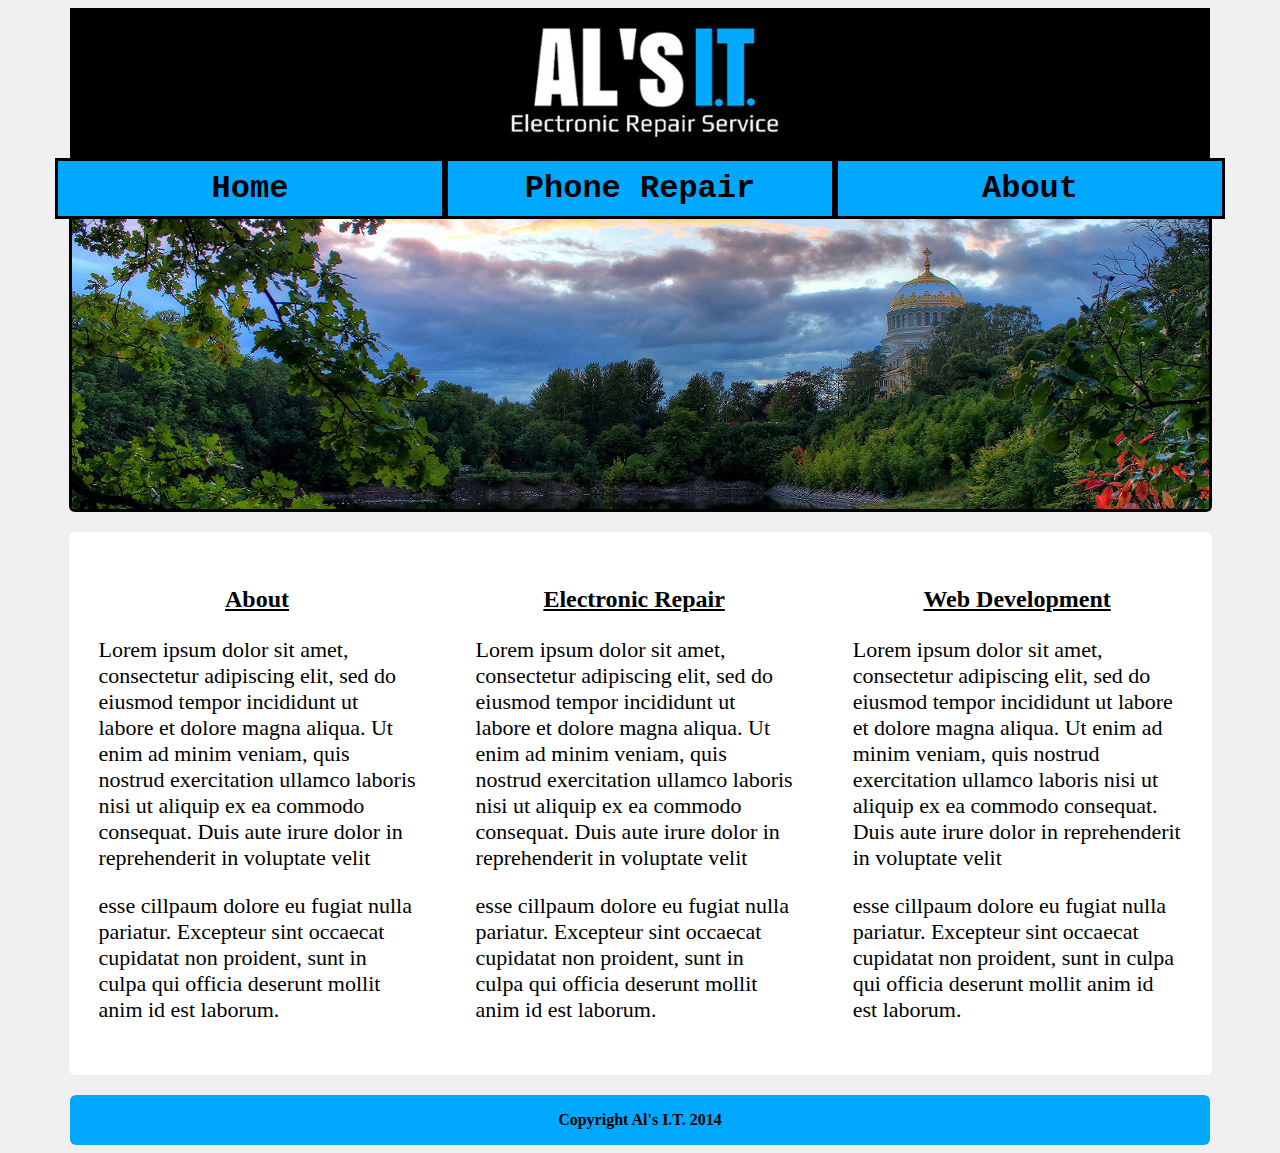
<file: index.html>
<!DOCTYPE html PUBLIC "-//W3C//DTD XHTML 1.0 Transitional//EN" "http://www.w3.org/TR/xhtml1/DTD/xhtml1-transitional.dtd">
<html xmlns="http://www.w3.org/1999/xhtml">
<head>
<meta http-equiv="Content-Type" content="text/html; charset=utf-8" />
<title>Al's I.T.</title>
<link href="styles/main.css" rel="stylesheet" type="text/css" />
<!--The following script tag downloads a font from the Adobe Edge Web Fonts server for use within the web page. We recommend that you do not modify it.-->
<script>var __adobewebfontsappname__="dreamweaver"</script>
<script src="http://use.edgefonts.net/actor:n4:default.js" type="text/javascript"></script>

</head>

<body id="body">

<!--xxxxxxxxxxxxxxxxxxxxxxxxxxxxxxxxxxxxxxxxxxxxx-->

<div id="header" class="mainframe">
	<img class="headerlogo" src="images/logo/logobanner.jpg"/>
</div>

<!--xxxxxxxxxxxxxxxxxxxxxxxxxxxxxxxxxxxxxxxxxxxxx-->

<div id="navbar">
  <div class="nav">Home</div>
  <div class="nav">Phone Repair</div>
  <div class="nav">About</div>
</div>

<!--xxxxxxxxxxxxxxxxxxxxxxxxxxxxxxxxxxxxxxxxxxxxx-->

<div id="picframe" class="mainframe mainborder">
<img class="mainpic" src="images/mainbanner.jpg"/>
</div>
	
<!--xxxxxxxxxxxxxxxxxxxxxxxxxxxxxxxxxxxxxxxxxxxxx-->    
    
<div id="core">
  <div id="para"><p class="paraheader">About</p><p>Lorem ipsum dolor sit amet, consectetur adipiscing elit, sed do eiusmod tempor incididunt ut labore et dolore magna aliqua. Ut enim ad minim veniam, quis nostrud exercitation ullamco laboris nisi ut aliquip ex ea commodo consequat. Duis aute irure dolor in reprehenderit in voluptate velit</p><p>esse cillpaum dolore eu fugiat nulla pariatur. Excepteur sint occaecat cupidatat non proident, sunt in culpa qui officia deserunt mollit anim id est laborum.</p></div>
  
  <div id="para"><p class="paraheader">Electronic Repair</p><p>Lorem ipsum dolor sit amet, consectetur adipiscing elit, sed do eiusmod tempor incididunt ut labore et dolore magna aliqua. Ut enim ad minim veniam, quis nostrud exercitation ullamco laboris nisi ut aliquip ex ea commodo consequat. Duis aute irure dolor in reprehenderit in voluptate velit</p><p>esse cillpaum dolore eu fugiat nulla pariatur. Excepteur sint occaecat cupidatat non proident, sunt in culpa qui officia deserunt mollit anim id est laborum.</p></div>
  
  <div id="para"><p class="paraheader">Web Development</p><p>Lorem ipsum dolor sit amet, consectetur adipiscing elit, sed do eiusmod tempor incididunt ut labore et dolore magna aliqua. Ut enim ad minim veniam, quis nostrud exercitation ullamco laboris nisi ut aliquip ex ea commodo consequat. Duis aute irure dolor in reprehenderit in voluptate velit</p><p>esse cillpaum dolore eu fugiat nulla pariatur. Excepteur sint occaecat cupidatat non proident, sunt in culpa qui officia deserunt mollit anim id est laborum.</p></div>
</div>   

<!--xxxxxxxxxxxxxxxxxxxxxxxxxxxxxxxxxxxxxxxxxxxxx-->

<div id="footer">
	Copyright Al's I.T. 2014
</div>

<!--xxxxxxxxxxxxxxxxxxxxxxxxxxxxxxxxxxxxxxxxxxxxx--> 
    
    
</body>
</html>
</file>
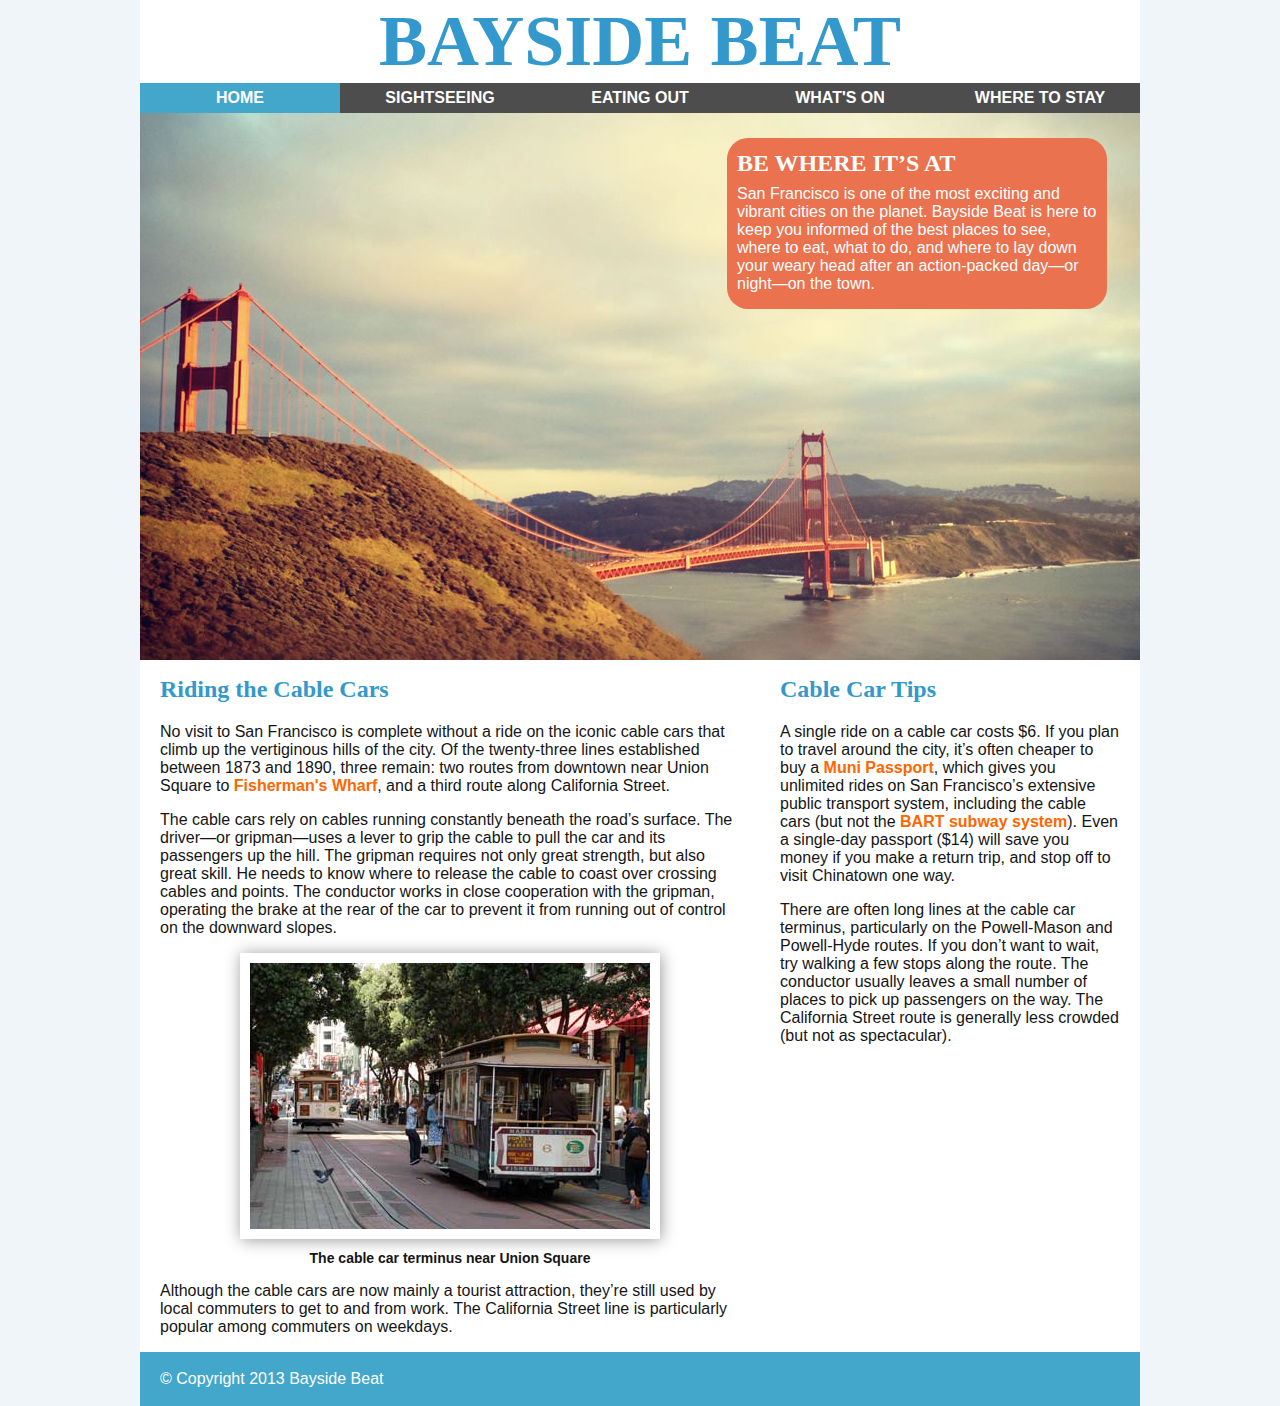
<file: completed/index.html>
<!doctype html>
<html>
<head>
<meta charset="utf-8">
<title>Bayside Beat: Cable Cars</title>
<link href="styles/main.css" rel="stylesheet" type="text/css">
<!--The following script tag downloads a font from the Adobe Edge Web Fonts server for use within the web page. We recommend that you do not modify it.--><script>var __adobewebfontsappname__="dreamweaver"</script><script src="http://use.edgefonts.net/source-sans-pro:n6:default.js" type="text/javascript"></script>
</head>

<body>
<div id="wrapper">
  <header id="top">
    <h1>Bayside Beat</h1>
    <nav id="mainnav">
      <ul>
        <li><a href="index.html" class="thispage">Home</a></li>
        <li><a href="sightseeing.html">Sightseeing</a></li>
        <li><a href="#">Eating Out</a></li>
        <li><a href="#">What's On</a></li>
        <li><a href="#">Where to Stay</a></li>
      </ul>
    </nav>
  </header>
  <div id="hero">
    <article>
      <h2>Be Where It&rsquo;s At</h2>
      <p>San Francisco is one of the most exciting and vibrant cities  on the planet. Bayside Beat is here to keep you informed of the best places to  see, where to eat, what to do, and where to lay down your weary head after an  action-packed day—or night—on the town.</p>
    </article>
  <img src="../images/golden_gate.jpg"  alt=""/></div>
  <article id="main">
    <h2>Riding the Cable Cars</h2>
    <p>No visit to San Francisco is complete without a ride on the  iconic cable cars that climb up the vertiginous hills of the city. Of the  twenty-three lines established between 1873 and 1890, three remain: two routes  from downtown near Union Square to <a href="http://www.fishermanswharf.org/">Fisherman's Wharf</a>, and a third route along  California Street.</p>
    <p>The cable cars rely on cables running constantly beneath the  road&rsquo;s surface. The driver—or gripman—uses a lever to grip the cable to pull  the car and its passengers up the hill. The gripman requires not only great  strength, but also great skill. He needs to know where to release the cable to  coast over crossing cables and points. The conductor works in close cooperation  with the gripman, operating the brake at the rear of the car to prevent it from  running out of control on the downward slopes.</p>
    <figure class="centered"><img src="../images/cable_car1.jpg" width="400" height="266"  alt=""/>
      <figcaption>The cable car terminus near Union Square</figcaption>
    </figure>
    <p>Although the cable cars are now mainly a tourist attraction,  they&rsquo;re still used by local commuters to get to and from work. The California  Street line is particularly popular among commuters on weekdays.</p>
  </article>
  <aside id="sidebar">
    <h2>Cable Car Tips</h2>
    <p>A single ride on a cable car costs $6. If you plan to travel  around the city, it&rsquo;s often cheaper to buy a <a href="http://www.sfmta.com/cms/mfares/passports.htm">Muni Passport</a>, which gives you  unlimited rides on San Francisco&rsquo;s extensive public transport system, including  the cable cars (but not the <a href="http://www.bart.gov/">BART subway system</a>). Even a single-day passport  ($14) will save you money if you make a return trip, and stop off to visit  Chinatown one way.</p>
    <p>There are often long lines at the cable car terminus,  particularly on the Powell-Mason and Powell-Hyde routes. If you don&rsquo;t want to  wait, try walking a few stops along the route. The conductor usually leaves a  small number of places to pick up passengers on the way. The California Street  route is generally less crowded (but not as spectacular).</p>
  </aside>
  <footer>
    <p>© Copyright 2013 Bayside Beat</p>
  </footer>
</div>
</body>
</html>
</file>
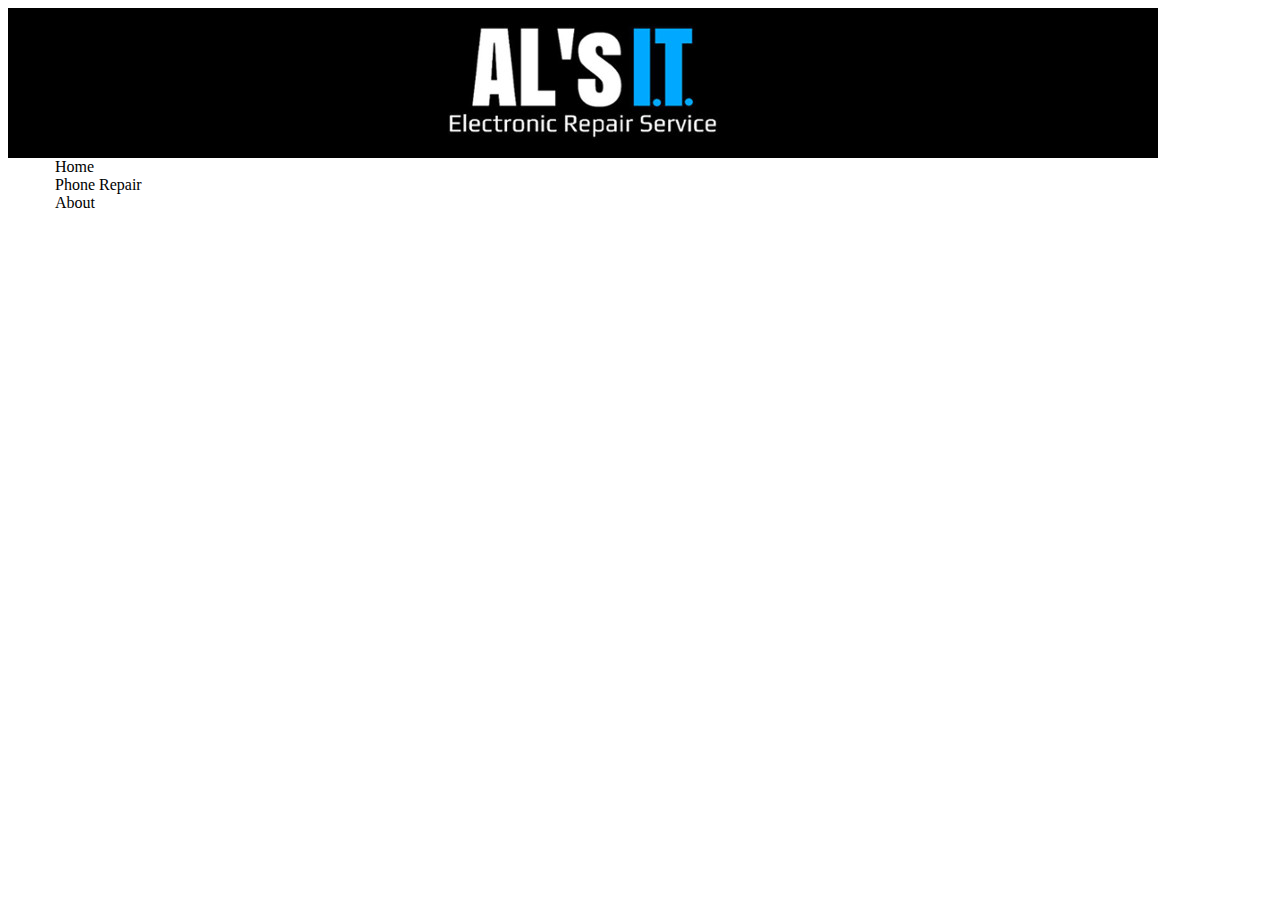
<file: phonerepair.html>
<!DOCTYPE html PUBLIC "-//W3C//DTD XHTML 1.0 Transitional//EN" "http://www.w3.org/TR/xhtml1/DTD/xhtml1-transitional.dtd">
<html xmlns="http://www.w3.org/1999/xhtml">
<head>
<meta http-equiv="Content-Type" content="text/html; charset=utf-8" />
<title>Al's I.T.</title>
<link href="styles/main.css" rel="stylesheet" type="text/css" />
<!--The following script tag downloads a font from the Adobe Edge Web Fonts server for use within the web page. We recommend that you do not modify it.-->
<script>var __adobewebfontsappname__="dreamweaver"</script>
<script src="http://use.edgefonts.net/actor:n4:default.js" type="text/javascript"></script>
</head>

<body>
<div id="wrapper">
	<header id="logobanner"><img src="images/logo/logobanner.jpg"/>		
    </header>
</div>
<div id="navbar">
  <div id="nav">Home</div>
  <div id="nav">Phone Repair</div>
  <div id="nav">About</div>
</div>
	
</body>
</html>
</file>
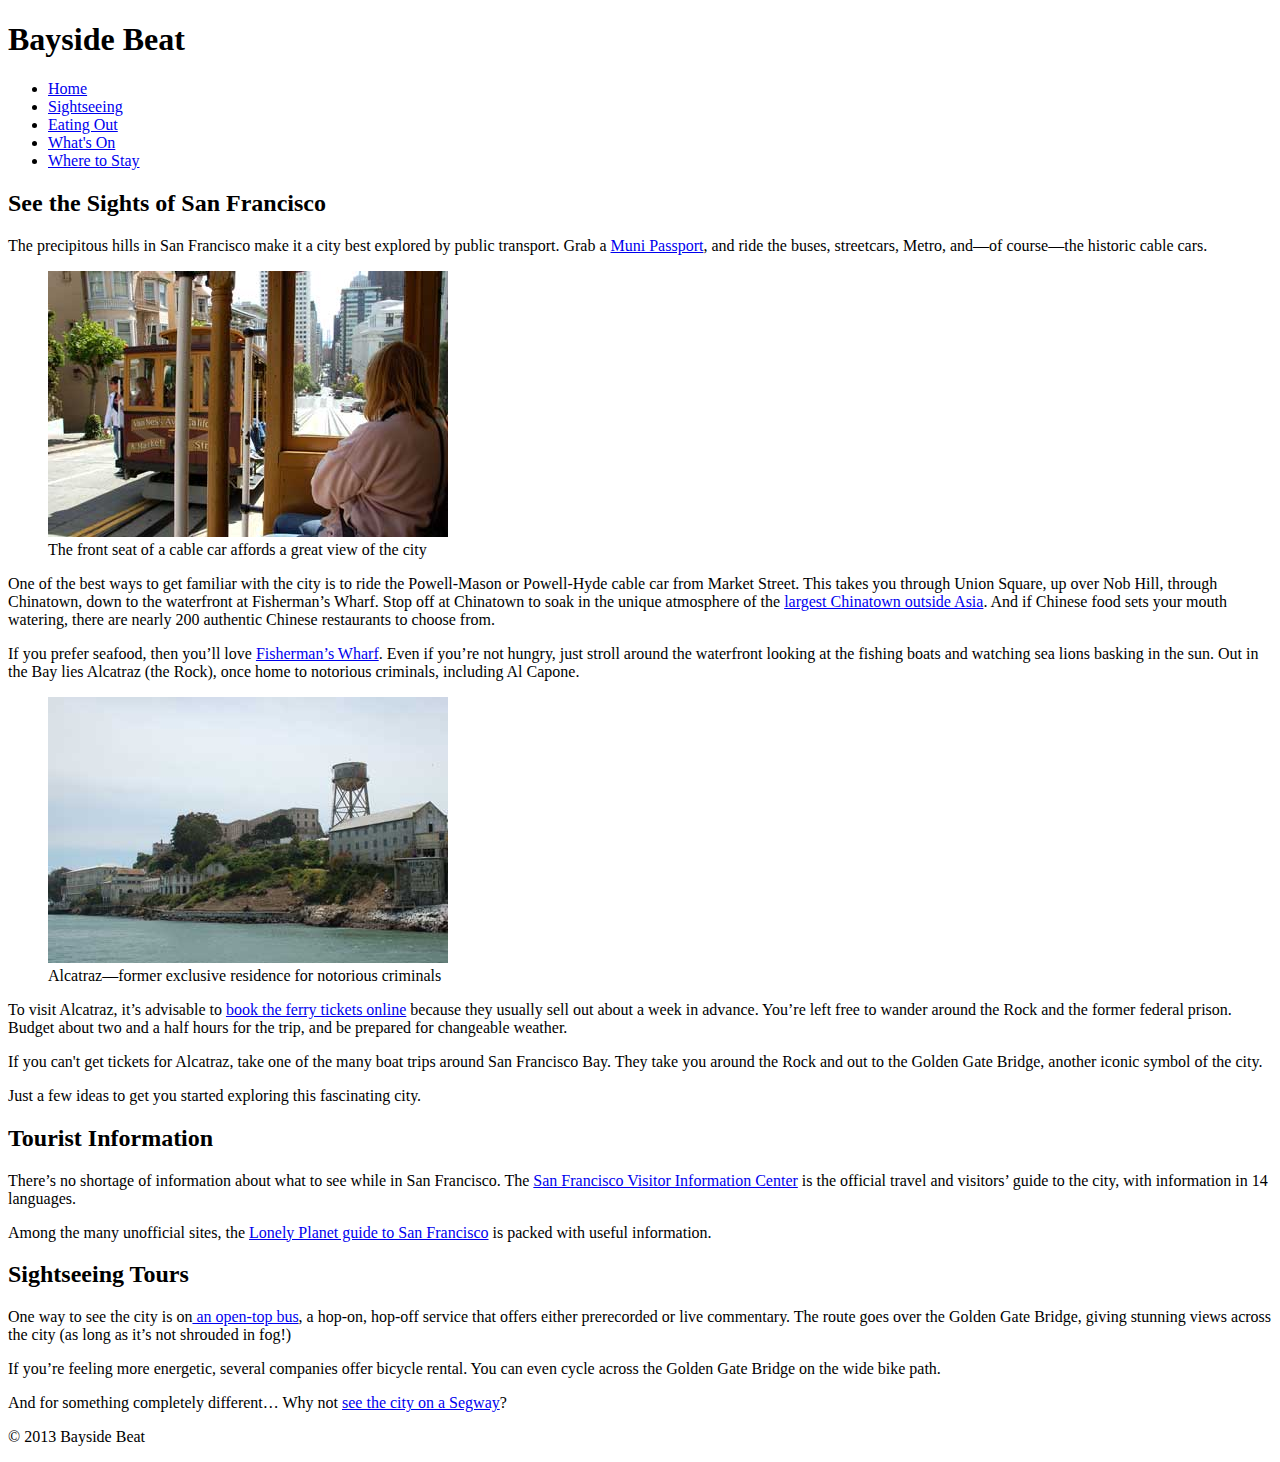
<file: sightseeing.html>
<!doctype html>
<html>
<head>
<meta charset="utf-8">
<title>Sightseeing in San Francisco</title>
<link href="styles/main.css" rel="stylesheet" type="text/css">
<!--The following script tag downloads a font from the Adobe Edge Web Fonts server for use within the web page. We recommend that you do not modify it.-->
<script>var __adobewebfontsappname__="dreamweaver"</script>
<script src="http://use.edgefonts.net/source-sans-pro:n6:default;actor:n4:default.js" type="text/javascript"></script>
</head>

<body>
<div id="wrapper">
    <header id="top">
        <h1>Bayside Beat</h1>
<nav id="mainnav">
        <ul>
            <li><a href="index.html">Home</a></li>
            <li><a href="sightseeing.html" class="thispage">Sightseeing</a></li>
            <li><a href="#">Eating Out</a></li>
            <li><a href="#">What's On</a></li>
            <li><a href="#">Where to Stay</a></li>
        </ul>
    </nav>
    </header>
    <article id="main">
        <h2>See the Sights of San Francisco</h2>
        <p>The precipitous hills in San Francisco make it a city best explored by public transport. Grab a <a href="http://www.sfmta.com/cms/mfares/passports.htm">Muni Passport</a>, and ride the buses, streetcars, Metro, and—of course—the historic cable cars.</p>
        <figure class="floatright"><img src="images/cable_car2.jpg" width="400" height="266"  alt=""/>
            <figcaption>The  front seat of a cable car affords a great view of the city</figcaption>
        </figure>
        <p>One of the best ways to get familiar with the city is to ride the Powell-Mason or Powell-Hyde cable car from Market Street. This takes you through Union Square, up over Nob Hill, through Chinatown, down to the waterfront at Fisherman&#8217;s Wharf. Stop off at Chinatown to soak in the unique atmosphere of the <a href="http://www.sanfranciscochinatown.com/">largest Chinatown outside Asia</a>. And if Chinese food sets your mouth watering, there are nearly 200 authentic Chinese restaurants to choose from.</p>
        <p>If you prefer seafood, then you&rsquo;ll love <a href="http://www.fishermanswharf.org/">Fisherman&rsquo;s Wharf</a>. Even if you&rsquo;re not hungry, just stroll around the waterfront looking at the fishing boats and watching sea lions basking in the sun. Out in the Bay lies Alcatraz (the Rock), once home to notorious criminals, including Al Capone.</p>
        <figure class="floatleft"><img src="images/alcatraz.jpg" width="400" height="266"  alt=""/>
            <figcaption>Alcatraz—former exclusive residence for notorious criminals</figcaption>
        </figure>
        <p>To visit Alcatraz, it&rsquo;s advisable to <a href="http://www.alcatrazcruises.com/index.aspx">book the ferry tickets online</a> because they usually sell out about a week in advance. You&rsquo;re left free to wander around the Rock and the former federal prison. Budget about two and a half hours for the trip, and be prepared for changeable weather.</p>
        <p>If you can't get tickets for Alcatraz, take one of the many boat trips around San Francisco Bay. They take you around the Rock and out to the Golden Gate Bridge, another iconic symbol of the city.</p>
        <p>Just a few ideas to get you started exploring this fascinating city.</p>
    </article>
    <aside id="sidebar">
        <h2>Tourist Information</h2>
        <p>There&rsquo;s no shortage of information about what to see while in San Francisco. The <a href="http://www.sanfrancisco.travel/">San Francisco Visitor Information Center</a> is the official travel and visitors&rsquo; guide to the city, with information in 14 languages.</p>
        <p>Among the many unofficial sites, the <a href="http://www.lonelyplanet.com/usa/san-francisco">Lonely Planet guide to San Francisco</a> is packed with useful information.</p>
        <h2>Sightseeing Tours</h2>
        <p>One way to see the city is on<a href="http://www.bigbustours.com/eng/sanfrancisco/custompage.aspx"> an open-top bus</a>, a hop-on, hop-off service that offers either prerecorded or live commentary. The route goes over the Golden Gate Bridge, giving stunning views across the city (as long as it&rsquo;s not shrouded in fog!)</p>
        <p>If you&rsquo;re feeling more energetic, several companies offer bicycle rental. You can even cycle across the Golden Gate Bridge on the wide bike path.</p>
        <p>And for something completely different&hellip; Why not <a href="http://www.electrictourcompany.com/">see the city on a Segway</a>?</p>
    </aside>
    <footer>
        <p>© 2013 Bayside Beat</p>
    </footer>
</div>
</body>
</html>
</file>
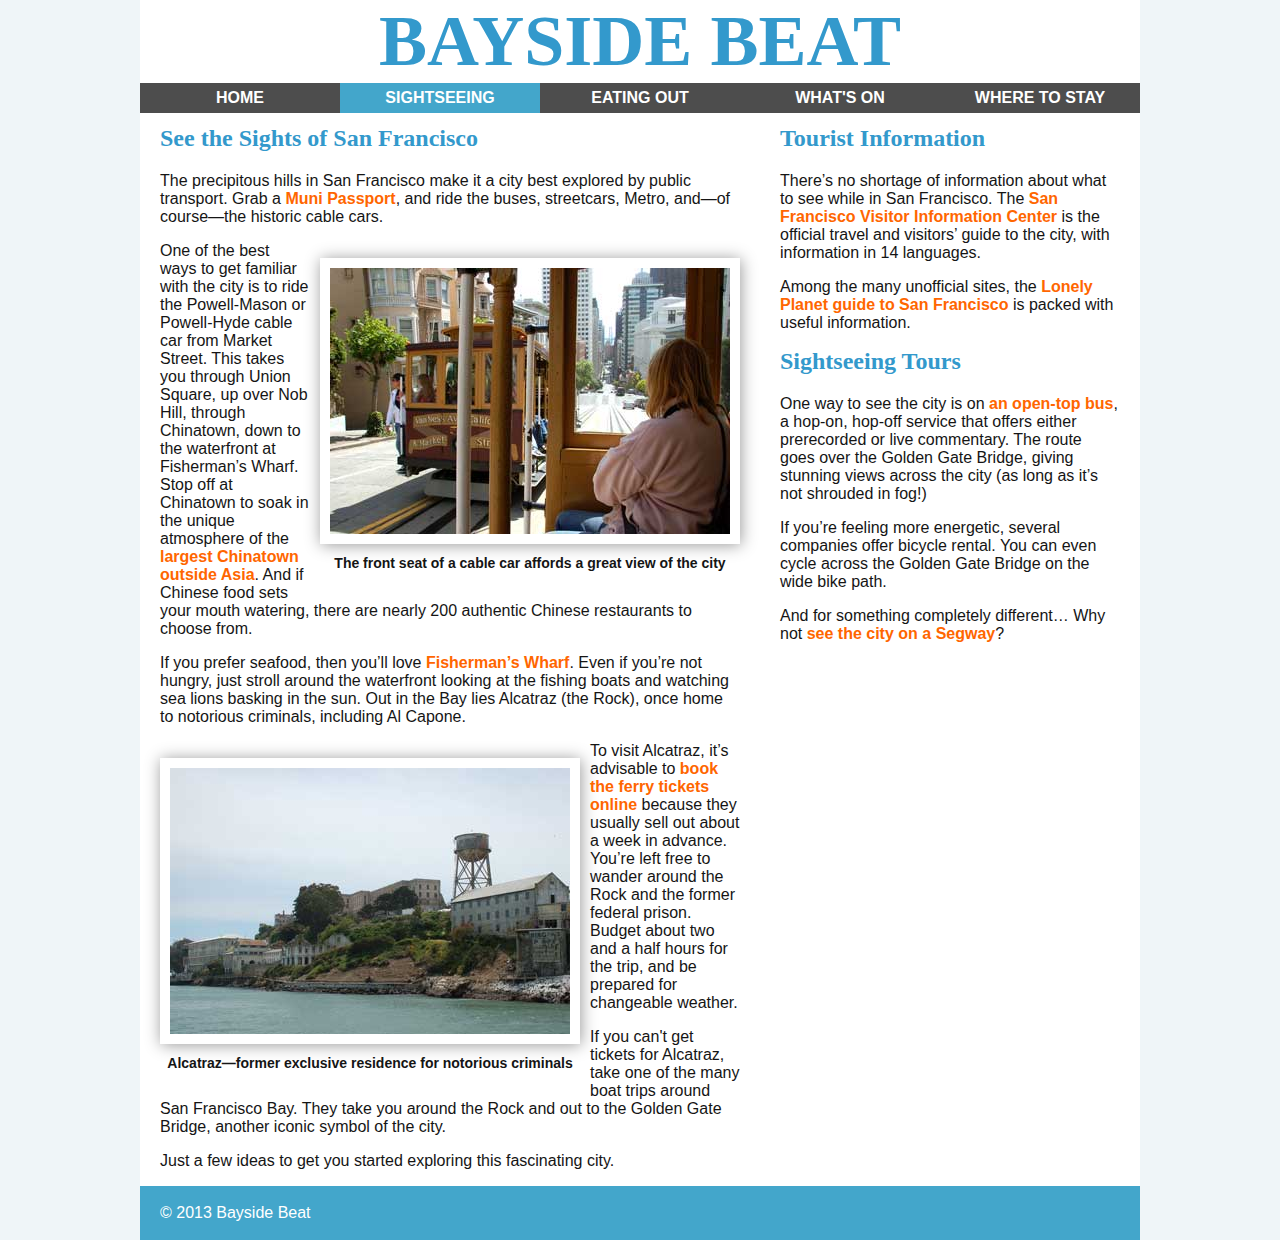
<file: completed/sightseeing.html>
<!doctype html>
<html>
<head>
<meta charset="utf-8">
<title>Sightseeing in San Francisco</title>
<link href="styles/main.css" rel="stylesheet" type="text/css">
<!--The following script tag downloads a font from the Adobe Edge Web Fonts server for use within the web page. We recommend that you do not modify it.-->
<script>var __adobewebfontsappname__="dreamweaver"</script>
<script src="http://use.edgefonts.net/source-sans-pro:n6:default.js" type="text/javascript"></script>
</head>

<body>
<div id="wrapper">
    <header id="top">
        <h1>Bayside Beat</h1>
<nav id="mainnav">
        <ul>
            <li><a href="index.html">Home</a></li>
            <li><a href="sightseeing.html" class="thispage">Sightseeing</a></li>
            <li><a href="#">Eating Out</a></li>
            <li><a href="#">What's On</a></li>
            <li><a href="#">Where to Stay</a></li>
        </ul>
    </nav>
    </header>
    <article id="main">
        <h2>See the Sights of San Francisco</h2>
        <p>The precipitous hills in San Francisco make it a city best explored by public transport. Grab a <a href="http://www.sfmta.com/cms/mfares/passports.htm">Muni Passport</a>, and ride the buses, streetcars, Metro, and—of course—the historic cable cars.</p>
        <figure class="floatright"><img src="../images/cable_car2.jpg" width="400" height="266"  alt=""/>
            <figcaption>The  front seat of a cable car affords a great view of the city</figcaption>
        </figure>
        <p>One of the best ways to get familiar with the city is to ride the Powell-Mason or Powell-Hyde cable car from Market Street. This takes you through Union Square, up over Nob Hill, through Chinatown, down to the waterfront at Fisherman&#8217;s Wharf. Stop off at Chinatown to soak in the unique atmosphere of the <a href="http://www.sanfranciscochinatown.com/">largest Chinatown outside Asia</a>. And if Chinese food sets your mouth watering, there are nearly 200 authentic Chinese restaurants to choose from.</p>
        <p>If you prefer seafood, then you&rsquo;ll love <a href="http://www.fishermanswharf.org/">Fisherman&rsquo;s Wharf</a>. Even if you&rsquo;re not hungry, just stroll around the waterfront looking at the fishing boats and watching sea lions basking in the sun. Out in the Bay lies Alcatraz (the Rock), once home to notorious criminals, including Al Capone.</p>
        <figure class="floatleft"><img src="../images/alcatraz.jpg" width="400" height="266"  alt=""/>
            <figcaption>Alcatraz—former exclusive residence for notorious criminals</figcaption>
        </figure>
        <p>To visit Alcatraz, it&rsquo;s advisable to <a href="http://www.alcatrazcruises.com/index.aspx">book the ferry tickets online</a> because they usually sell out about a week in advance. You&rsquo;re left free to wander around the Rock and the former federal prison. Budget about two and a half hours for the trip, and be prepared for changeable weather.</p>
        <p>If you can't get tickets for Alcatraz, take one of the many boat trips around San Francisco Bay. They take you around the Rock and out to the Golden Gate Bridge, another iconic symbol of the city.</p>
        <p>Just a few ideas to get you started exploring this fascinating city.</p>
    </article>
    <aside id="sidebar">
        <h2>Tourist Information</h2>
        <p>There&rsquo;s no shortage of information about what to see while in San Francisco. The <a href="http://www.sanfrancisco.travel/">San Francisco Visitor Information Center</a> is the official travel and visitors&rsquo; guide to the city, with information in 14 languages.</p>
        <p>Among the many unofficial sites, the <a href="http://www.lonelyplanet.com/usa/san-francisco">Lonely Planet guide to San Francisco</a> is packed with useful information.</p>
        <h2>Sightseeing Tours</h2>
        <p>One way to see the city is on<a href="http://www.bigbustours.com/eng/sanfrancisco/custompage.aspx"> an open-top bus</a>, a hop-on, hop-off service that offers either prerecorded or live commentary. The route goes over the Golden Gate Bridge, giving stunning views across the city (as long as it&rsquo;s not shrouded in fog!)</p>
        <p>If you&rsquo;re feeling more energetic, several companies offer bicycle rental. You can even cycle across the Golden Gate Bridge on the wide bike path.</p>
        <p>And for something completely different&hellip; Why not <a href="http://www.electrictourcompany.com/">see the city on a Segway</a>?</p>
    </aside>
    <footer>
        <p>© 2013 Bayside Beat</p>
    </footer>
</div>
</body>
</html>
</file>
<file: styles/main.css>
@charset "utf-8";
/* body {
	margin: 0px;
	color: #151515;
	font-family: "Gill Sans", "Gill Sans MT", "Myriad Pro", "DejaVu Sans Condensed", Helvetica, Arial, sans-serif;
	background-color: #CCCCCC;
	vertical-align: middle;
} 

/*--------------------------------------------------------*/

#body {
	background-color: #F0F0F0;
}
.mainframe {
	width: 1140px;
	margin-left: auto;
	margin-right: auto;
	margin-top: auto;
	margin-bottom: auto;
}

.mainborder {
	border-bottom: 3px solid;
	border-left: 3px solid;
	border-right: 3px solid;
	border-color: black;
}

.paraheader {
	text-align: center;
	font-size: 24px;
	font-family: actor;
	font-weight: bold;
	text-decoration: underline;		
}

/*--------------------------------------------------------*/

#header {
	height: 150px;
	overflow: hidden;
}

IMG.headerlogo {
	
}

/*--------------------------------------------------------*/

.nav {
	width: 33%;
	height: 55px;
	border: 3px solid;
	border-color: black;
	font-family: "Courier New", Courier, monospace;
	background-color: #00A8FF;
	font-size: 32px;
	font-weight: bold;
	text-align: center;
	vertical-align: middle;
	display: table-cell;
}

#navbar	{
	width: 1170px;
	height: 45px;
	margin-left: auto;
	margin-right: auto;
	display: table;
}

/*--------------------------------------------------------*/

#picframe {
	width: 1137px;
	height: 290px;
	overflow: hidden;	
	border-bottom-left-radius: 6px;
	border-bottom-right-radius: 6px;
}

IMG.mainpic {
	
}

/*--------------------------------------------------------*/
	
#core	{
	border-radius: 6px;
	margin-top: 20px;
	display: table;
	width: 1143px;
	height: 490px;
	margin-left: auto;
	margin-right: auto;
	background-color: white;	
}

#para {
	display: table-cell;
	width: 730px;
	height: 45px;
	font-family: actor;
	background-color: inherhit;
	font-size: 22px;
	font-weight: 400;
	vertical-align: top;
	text-align: left;
	position: relative;
	padding: 30px;
	font-style: normal;
}

/*--------------------------------------------------------*/

#footer {
	margin-top: 20px;
	border-radius: 6px;
	height: 50px;
	background-color: #00A8FF;
	text-align: center;
	vertical-align: middle;
	font-weight: bold;
	font-family: actor;
	line-height: 50px;
	width: 1140px;
	margin-left: auto;
	margin-right: auto;
	 
}

/*--------------------------------------------------------*/
</file>
<file: completed/styles/main.css>
@charset "utf-8";
body {
	margin: 0px;
	color: #151515;
	font-family: "Gill Sans", "Gill Sans MT", "Myriad Pro", "DejaVu Sans Condensed", Helvetica, Arial, sans-serif;
	background-color: #EFF5F8;
}
#wrapper {
	width: 100%;
	min-width: 740px;
	max-width: 1000px;
	margin-left: auto;
	margin-right: auto;
	background-color: #FFFFFF;
}
#top {
    overflow: hidden;
}
#hero img {
	max-width: 100%;
}
h1, h2 {
	color: #3399CC;
	font-style: normal;
	font-weight: 600;
	font-family: source-sans-pro;
}

h1 {
	font-size: 72px;
	margin-top: 0px;
	margin-bottom: 0px;
	text-align: center;
	text-transform: uppercase;
}
h2 {
	margin-top: 0.5em;
}
#main {
	width: 58%;
	margin-left: 2%;
	float: left;
}
#sidebar {
	width: 34%;
	margin-left: 4%;
	float: left;
}


figure {
	display: block;
	width: 420px;
}
figure img {
	padding: 10px;
	-webkit-box-shadow: 1px 1px 15px #999999;
	box-shadow: 1px 1px 15px #999999;
}

figcaption {
	font-size: 0.875em;
	font-weight: bold;
	text-align: center;
	display: block;
	margin-top: 0.5em;
}
.centered {
	margin-left: auto;
	margin-right: auto;
}
.floatleft {
	float: left;
	margin-left: 0px;
	margin-right: 10px;
}
.floatright {
	float: right;
	margin-left: 10px;
	margin-right: 0px;
}
footer {
	padding-top: 2px;
	padding-bottom: 2px;
	padding-left: 2%;
	background-color: #43a6cb;
	color: #FFFFFF;
	clear: left;
}
a {
	font-weight: bold;
	text-decoration: none;
}
a:link {
	color: #FF6600;
}
a:visited {
	color: #FF944C;

}
a:hover, a:active, a:focus {
	color: #7F3300;
	text-decoration: underline;
}
#mainnav ul {
	margin-top: 0px;
	margin-right: 0px;
	margin-bottom: 0px;
	margin-left: 0px;
	padding-top: 0px;
	padding-right: 0px;
	padding-bottom: 0px;
	padding-left: 0px;
	list-style-type: none;
}
#mainnav a {
	width: 20%;
	display: block;
	float: left;
	text-align: center;
	background-color: #4d4d4d;
	color: #FFFFFF;
	text-transform: uppercase;
	padding-top: 6px;
	padding-bottom: 6px;
}
#mainnav a:hover, #mainnav a:active, #mainnav a:focus, #mainnav a.thispage {
	background-color: #43a6cb;
	text-decoration: none;
}
#hero article {
	width: 36%;
	padding-left: 10px;
	padding-right: 10px;
	position: absolute;
	top: 25px;
	right: 33px;
	background-color: #EA724F;
	border-radius: 21px;
	color: #FFFFFF;
}
#hero h2 {
	color: #FFFFFF;
	text-transform: uppercase;
	margin-bottom: -8px;
}

#hero {
	position: relative;
}
</file>
